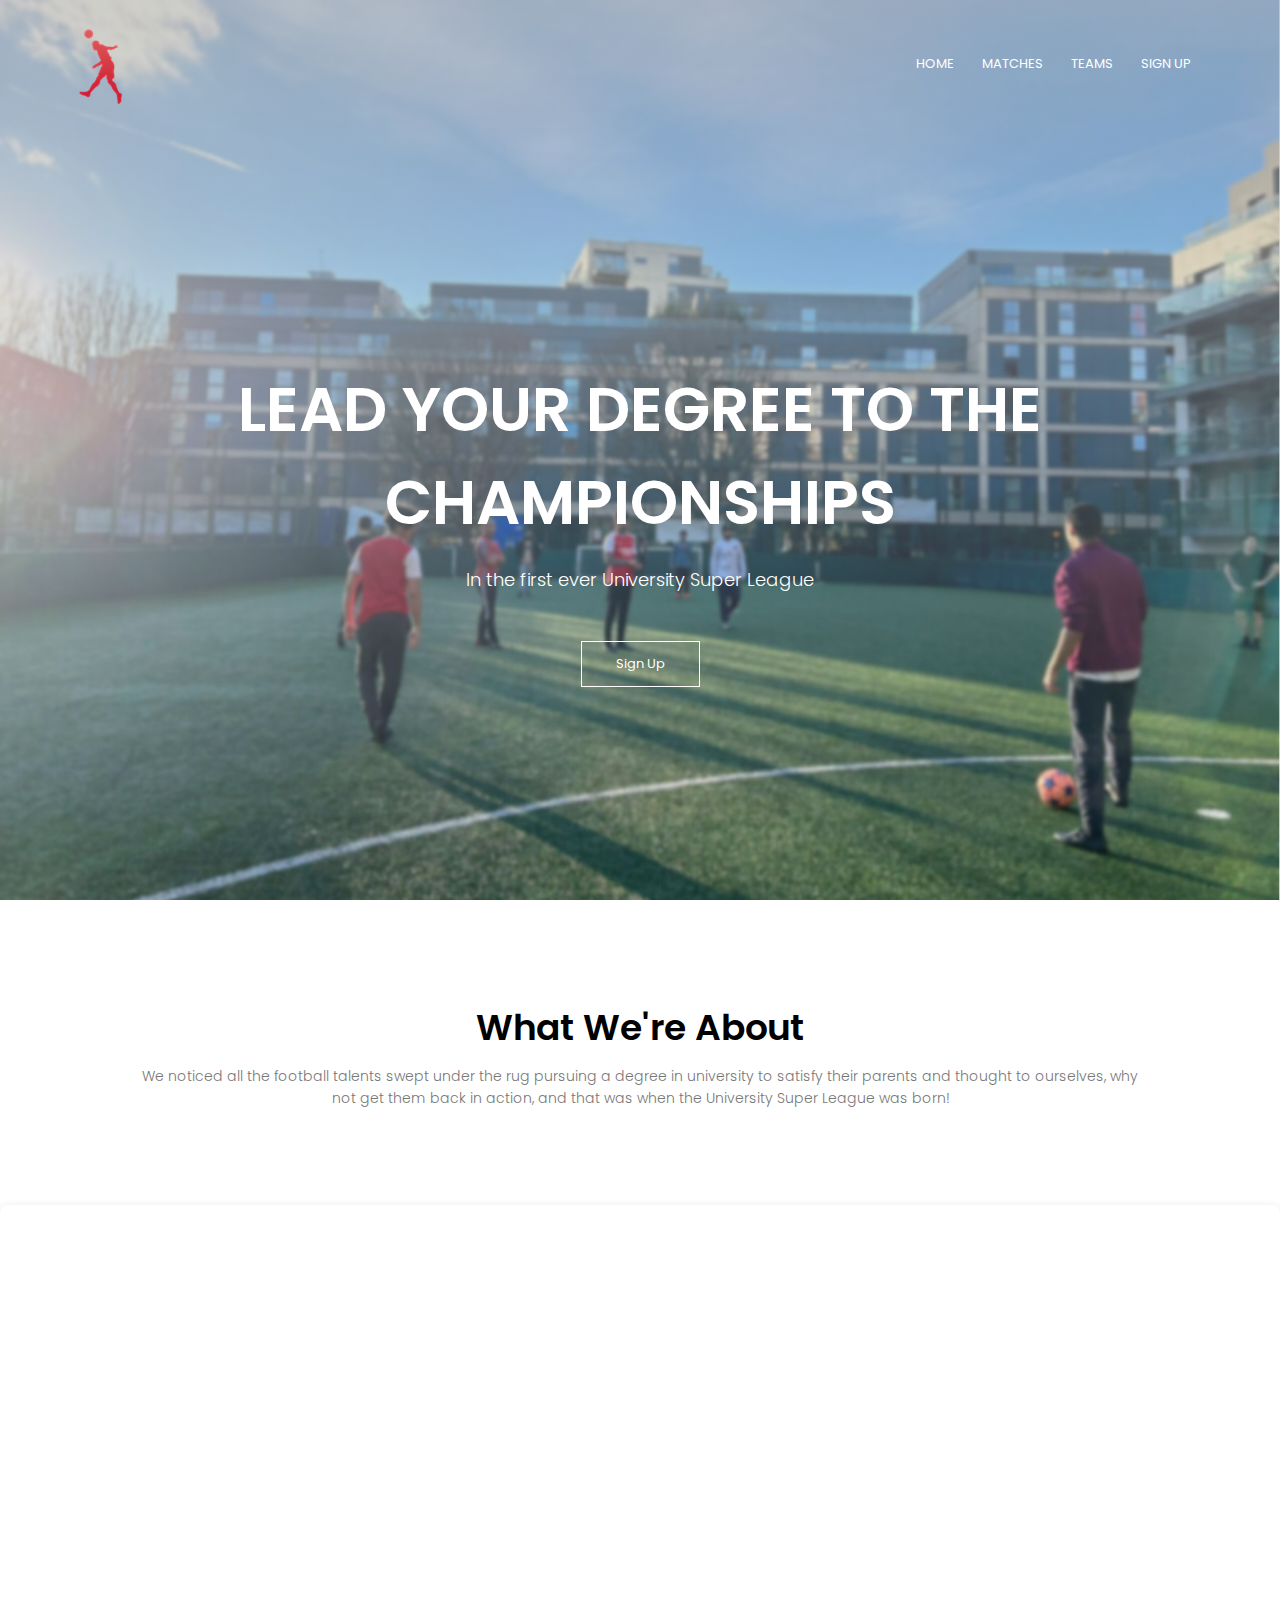
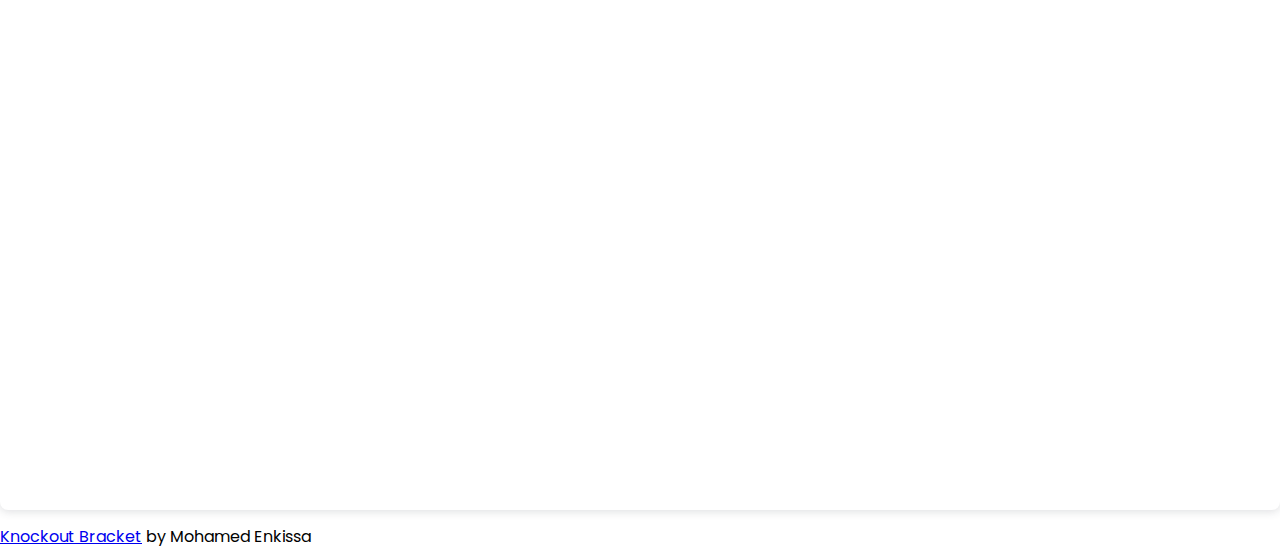
<file: USL WEBSITE DRAFT/index.html>
<html>
    <head>
        <meta name = "viewport" content="width = device-width, initial scale 1.0">
        <title> USL </title>
        <link rel="stylesheet" href="styles.css">
        <link rel="preconnect" href="https://fonts.googleapis.com">
<link rel="preconnect" href="https://fonts.gstatic.com" crossorigin>
<link href="https://fonts.googleapis.com/css2?family=Poppins:wght@100;300;700;800;900&display=swap" rel="stylesheet">
<link rel="stylesheet" href="https://cdnjs.cloudflare.com/ajax/libs/font-awesome/6.1.1/css/all.min.css">

    </head>
    <body>
        <section class = "header">
            <nav>
                <a href="index.html"><img src="transparent_logo.png" ></a>
                <div class="nav-links" id="navLinks">
                    <i class="fa fa-times" onclick="hideMenu()"></i>
                    <ul>
                        <li> <a href="">HOME</a></li>
                        <li> <a href="">MATCHES</a></li>
                        <li> <a href="">TEAMS</a></li>
                        <li> <a href="">SIGN UP</a></li>
                    </ul>
                </div>
                <i class="fa fa-bars" onclick="showMenu()"></i>
            </nav>

            <div class="hero_Text"><h1>LEAD YOUR DEGREE TO THE CHAMPIONSHIPS</h1>
            <p> In the first ever University Super League</p>
            <a href="" class="hero-btn">Sign Up</a>  </div> 
        </section>


        <!-------- Description  ------>
        
        <section class="description">
            <h1> What We're About</h1>
            <p>We noticed all the football talents swept under the rug pursuing a degree in university to satisfy their parents
                and thought to ourselves, why not get them back in action, and that was when the University Super League was born!
            </p>
        </section>
        
        <!------------ Knockout Brackets ------------->

        <section class="Knockout">
            <div style="position: relative; width: 100%; height: 0; padding-top: 70.7071%;
            padding-bottom: 0; box-shadow: 0 2px 8px 0 rgba(63,69,81,0.16); margin-top: 1.6em; margin-bottom: 0.9em; overflow: hidden;
            border-radius: 8px; will-change: transform;">
             <iframe loading="lazy" style="position: absolute; width: 100%; height: 100%; top: 0; left: 0; border: none; padding: 0;margin: 0;"
               src="https:&#x2F;&#x2F;www.canva.com&#x2F;design&#x2F;DAF8iKYN2WQ&#x2F;MWge5gDpeD5qrl_g2RAlWg&#x2F;view?embed" allowfullscreen="allowfullscreen" allow="fullscreen">
             </iframe>
           </div>
           <a href="https:&#x2F;&#x2F;www.canva.com&#x2F;design&#x2F;DAF8iKYN2WQ&#x2F;MWge5gDpeD5qrl_g2RAlWg&#x2F;view?utm_content=DAF8iKYN2WQ&amp;utm_campaign=designshare&amp;utm_medium=embeds&amp;utm_source=link" target="_blank" rel="noopener">Knockout Bracket</a> by Mohamed Enkissa
        </section>









        <!------Javascript for toggle menu ---------->

        <script>

            var navLinks = document.getElementById("navLinks");

            function showMenu(){
                navLinks.style.right = "0"
            }

            function hideMenu(){
                navLinks.style.right = "-200px"
            }


        </script>
    </body>
</html>
</file>
<file: USL WEBSITE DRAFT/styles.css>
* {
    margin: 0;
    padding: 0;
    font-family: 'Poppins', sans-serif;
}

.header {
    min-height: 100vh;
    width: 100%;
    background-image: linear-gradient(rgba(186, 186, 186, 0.7), rgba(226, 48, 4, 0)), url(less_blur_backdrop.png);
    background-position: center;
    background-size: cover;
    position: relative;
}

nav {
    display: flex;
    padding: 2% 6%;
    justify-content: space-between;
    align-items: center;
}

.nav-links {
    flex: 1;
    text-align: right;
}

.nav-links ul li {
    list-style: none;
    display: inline-block;
    padding: 8px 12px;
    position: relative;
}

.nav-links ul li a {
    color: #fff; /* Corrected color value */
    text-decoration: none;
    font-size: 13px;
}

.nav-links ul li:after {
    content: '';
    width: 0%;
    height: 2px;
    background: #f82b1d;
    display: block;
    margin: auto;
    transition: 0.5s;
}

.nav-links ul li:hover::after {
    width: 100%;
}


.hero_Text {
    width: 90%;
    color: #fff;
    position: absolute;
    top: 50%;
    left: 50%;
    transform: translate(-50%, -50%);
    text-align: center;
}



.hero_Text h1 {
    font-size: 62px;
    padding-top: 150px;
}

.hero_Text p {
    margin: 10px 0 40px;
    font-size: 18px;
    color: #fff;
}


.hero-btn {
    display: inline-block;
    text-decoration: none;
    color: #fff;
    border: 1px solid #fff;
    padding: 12px 34px;
    font-size: 13px;
    background: transparent;
    position: relative;
    cursor: pointer;
}


.hero-btn:hover{
    border: 1px solid #fff;
    background: #f44336;
    transition: 1s;
    
}

nav .fa{
    display: none;
}

@media(max-width: 700px){
    .hero_Text h1{
        font-size: 20px;
    }
    .nav-links ul li{
        display: block;
    }
    .nav-links{
        position: absolute;
        background: #f44336;
        height: 100vh;
        width: 200px;
        top: 0;
        right: -200;
        text-align: left;
        z-index: 2;
        transition: 1s;

    }
    nav .fa{
        display: block;
        color: #fff;
        margin: 10px;
        font-size: 22px;
        cursor: pointer;
    }
    
    .nav-links ul{
        padding: 30px;
    }
}

/*----------- description ---------*/


.description{
    width: 80%;
    margin: auto;
    text-align: center;
    padding-top: 100px;
    padding-bottom: 60px;
}

h1{
    font-size: 36px;
    font-weight: 600;
}

p{
    color: #777;
    font-size: 14px;
    font-weight: 300;
    line-height: 22px;
    padding: 10px;
}
</file>
